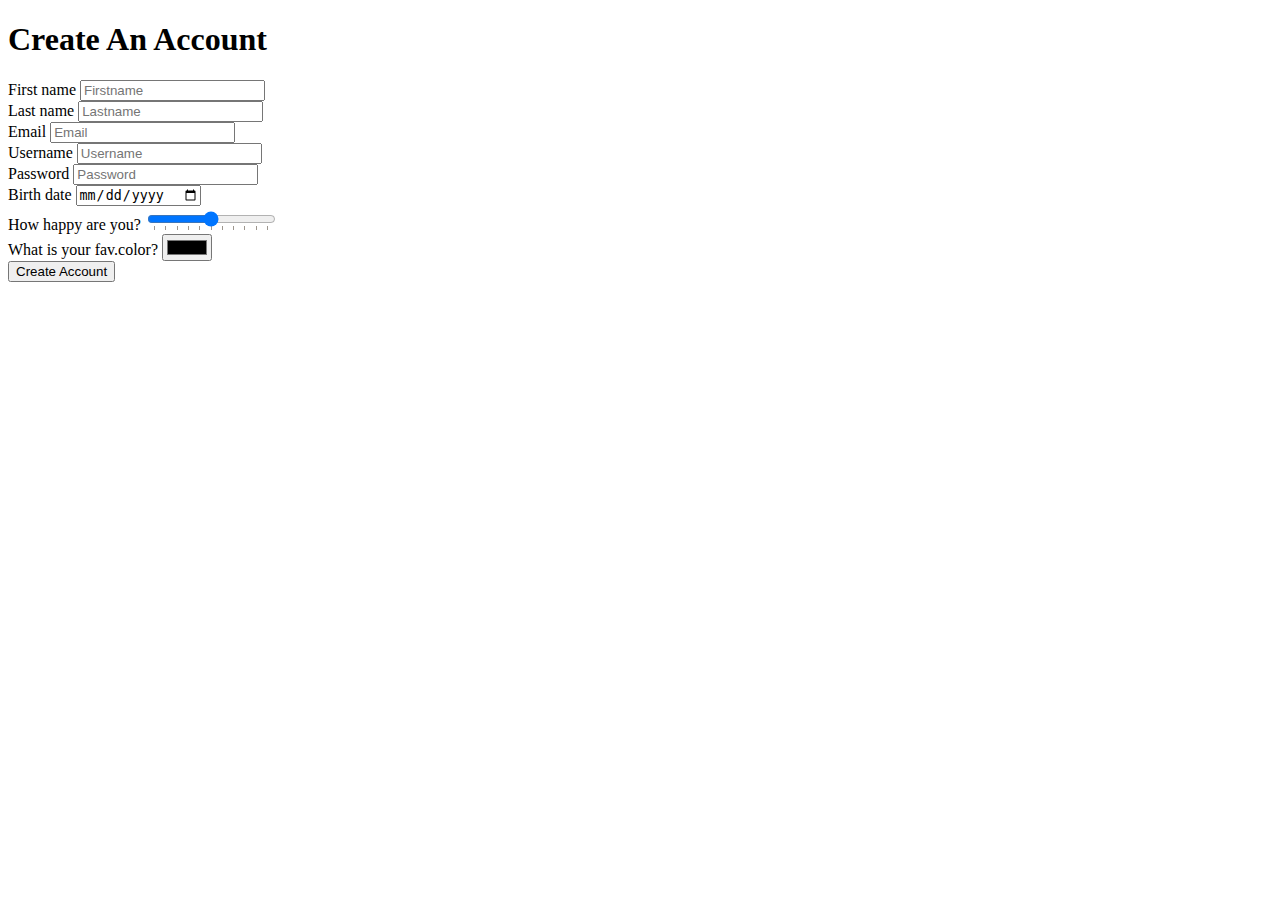
<file: challenge/challenge4.html>
<!DOCTYPE html>
<html lang="en">
	<head>
		<meta charset="UTF-8" />
		<title>Title</title>
	</head>
	<body>
		<h1>Create An Account</h1>
		<form>
			<div>
				<label for="account_first_name">First name</label>
				<input
					type="text"
					placeholder="Firstname"
					id="account_first_name"
					required
				/>
			</div>

			<div>
				<label for="account_last_name">Last name</label>
				<input
					type="text"
					placeholder="Lastname"
					id="account_last_name"
					required
				/>
			</div>

			<div>
				<label for="account_email">Email</label>
				<input
					type="email"
					placeholder="Email"
					id="account_email"
					required
				/>
			</div>

			<div>
				<label for="account_user_name">Username</label>
				<input
					type="text"
					placeholder="Username"
					id="account_user_name"
					required
				/>
			</div>

			<div>
				<label for="account_password">Password</label>
				<input
					type="password"
					placeholder="Password"
					id="account_password"
					minlength="10"
					required
				/>
			</div>

			<div>
				<label for="account_birth">Birth date</label>
				<input type="date" id="account_birth" required />
			</div>

			<div>
				<label for="account_happy">How happy are you?</label>
				<input
					type="range"
					id="account_happy"
					required
					min="0"
					max="10"
					list="account_happy_values"
				/>
				<datalist id="account_happy_values">
					<option value="0"></option>
					<option value="1"></option>
					<option value="2"></option>
					<option value="3"></option>
					<option value="4"></option>
					<option value="5"></option>
					<option value="6"></option>
					<option value="7"></option>
					<option value="8"></option>
					<option value="9"></option>
					<option value="10"></option>
				</datalist>
			</div>

			<div>
				<label for="account_color">What is your fav.color?</label>
				<input type="color" id="account_color" required />
			</div>

			<div>
				<input type="submit" value="Create Account" />
			</div>
		</form>
	</body>
</html>
</file>
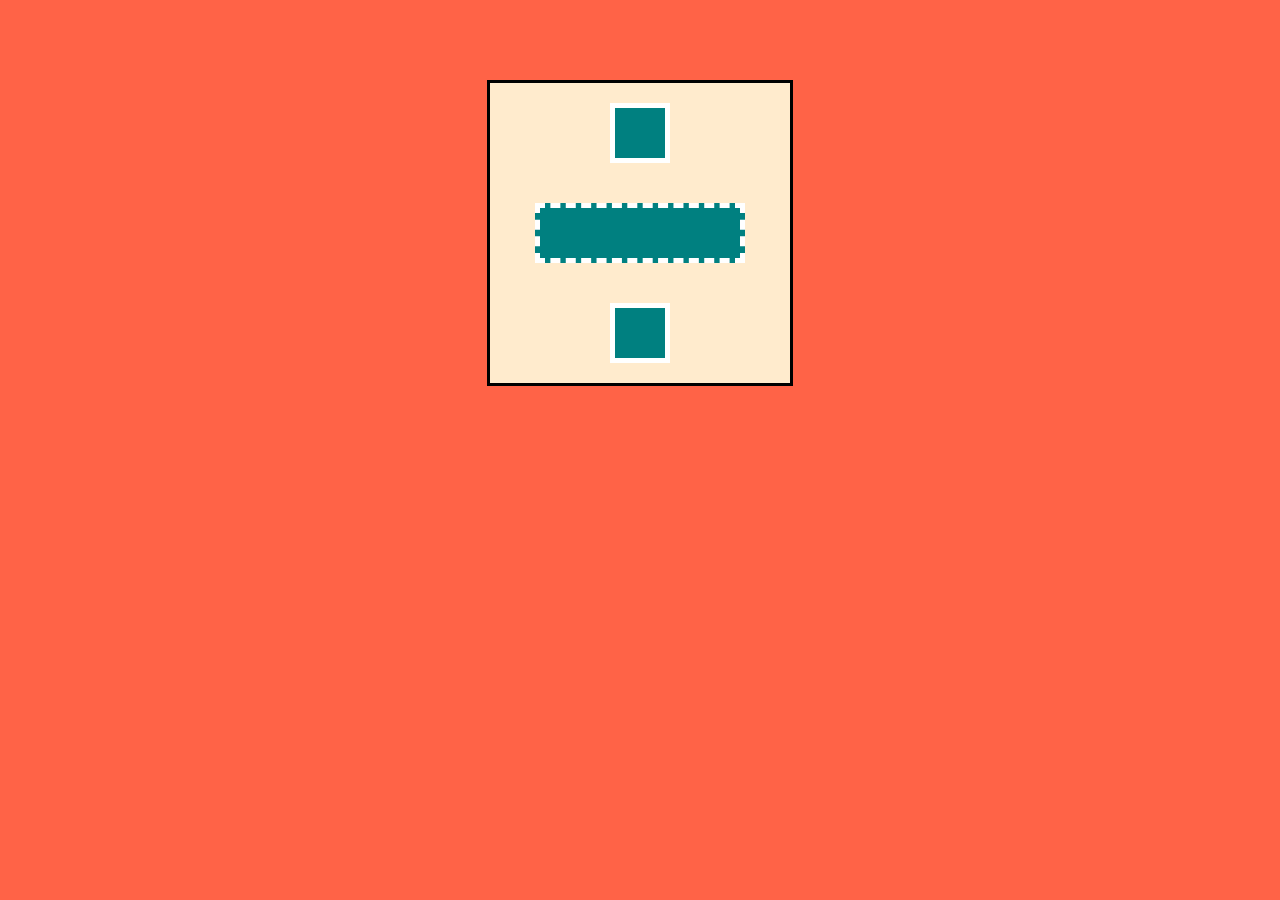
<file: challenge/challenge6.html>
<!DOCTYPE html>
<html lang="en">
	<head>
		<meta charset="UTF-8" />
		<title>Challenge 6</title>

		<style>
			body {
				display: flex;
				height: 50vh;
				background-color: tomato;
				justify-content: center;
				align-items: center;
			}
			.box-main__parent {
				display: flex;
				flex-direction: column;
				width: 300px;
				height: 300px;
				border: 3px black solid;
				background-color: blanchedalmond;
				justify-content: space-around;
				align-items: center;
			}
			.box-main__child {
				width: 50px;
				height: 50px;
				background-color: teal;
				border: 5px white solid;
			}
			.box-main__child--long {
				width: 200px;
			}
			.box-main__child--dashed {
				border-style: dashed;
			}
		</style>
	</head>
	<body>
		<div class="box-main__parent">
			<div class="box-main__child"></div>
			<div
				class="box-main__child box-main__child--long box-main__child--dashed"
			></div>
			<div class="box-main__child"></div>
		</div>
	</body>
</html>
</file>
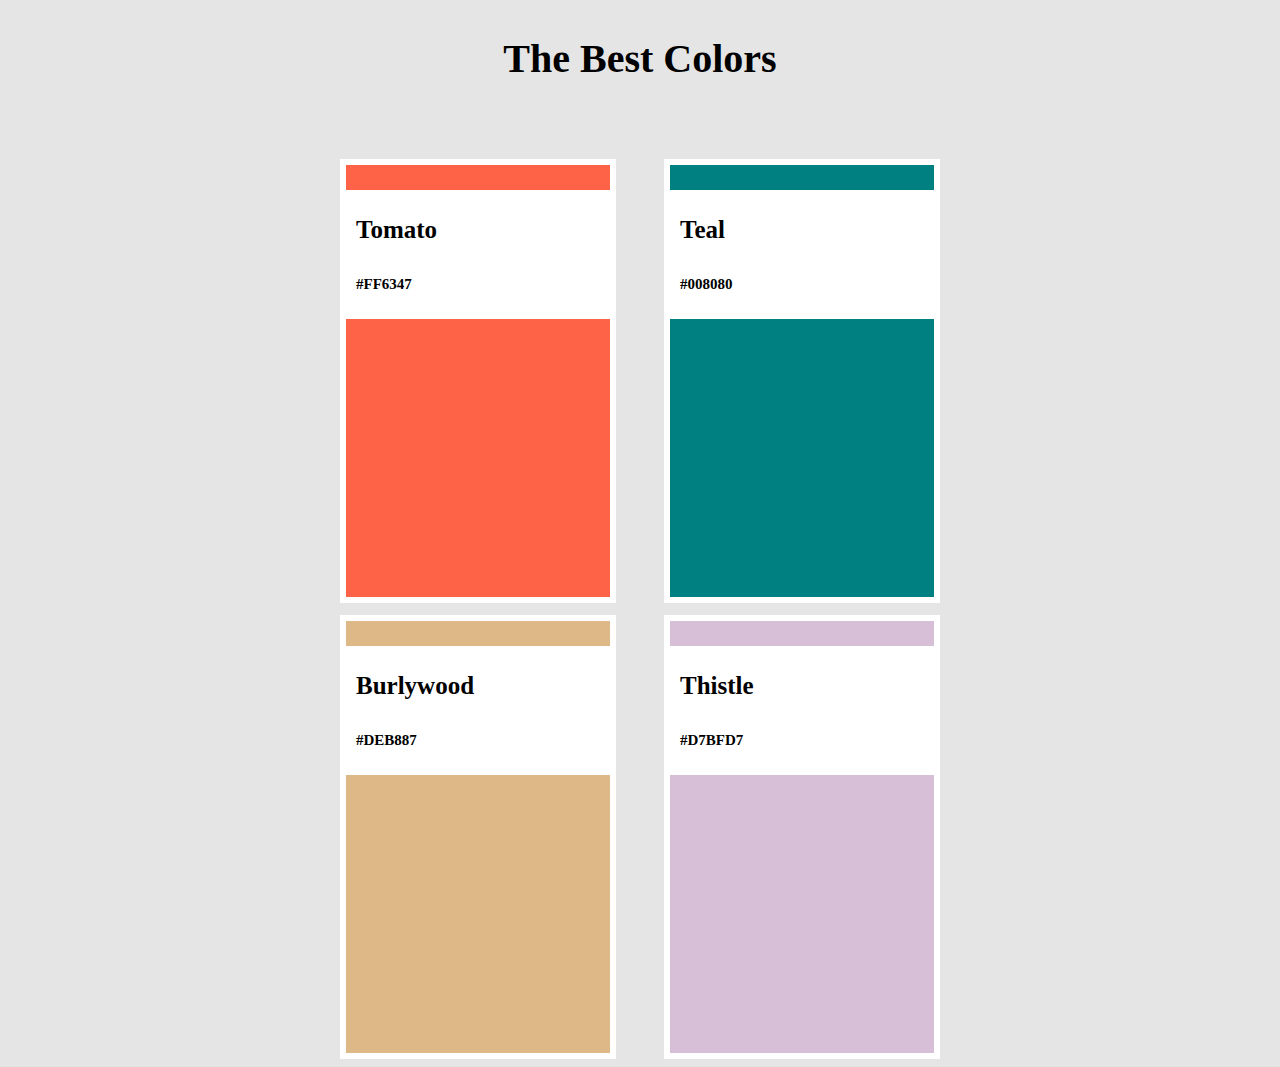
<file: challenge/challenge7.html>
<!DOCTYPE html>
<html lang="en">
  <head>
    <meta charset="UTF-8" />
    <title>The Best Colors</title>
    <style>
      body {
        background-color: rgb(0, 0, 0, 0.1);
        display: flex;
        flex-direction: column;
        justify-content: center;
        align-items: center;
      }

      .title__text {
        font-weight: 600;
        font-size: 40px;
      }

      .contents {
        margin-top: 50px;
        width: 600px;
        height: 900px;
        display: flex;
        position: relative;
      }

      .contents__column {
        width: 100%;
        height: 48%;
        position: absolute;
      }

      .contents__column:first-child {
        top: 0;
      }

      .contents__column:last-child {
        bottom: 0;
      }

      .contents__column > div {
        width: 44%;
        height: 100%;
        position: absolute;
        border: 6px solid white;
      }

      .contents__column:first-child > div:first-child {
        background-color: tomato;
        left: 0;
        top: 0;
      }
      .contents__column:first-child > div:last-child {
        background-color: teal;
        top: 0;
        right: 0;
      }
      .contents__column:last-child > div:first-child {
        background-color: burlywood;
        left: 0;
        bottom: 0;
      }
      .contents__column:last-child > div:last-child {
        background-color: thistle;
        right: 0;
        bottom: 0;
      }

      .contents__column--info {
        display: flex;
        flex-direction: column;
        justify-content: space-around;
        width: 100%;
        height: 30%;
        top: 25px;
        position: relative;
        background-color: white;
        padding: 10px;
        box-sizing: border-box;
      }

      span:first-child {
        font-weight: 600;
        font-size: 25px;
      }

      span:last-child {
        font-weight: 600;
        font-size: 15px;
      }
    </style>
  </head>

  <body>
    <div class="title">
      <h1 class="title__text">The Best Colors</h1>
    </div>
    <div class="contents">
      <div class="contents__column">
        <div>
          <div class="contents__column--info">
            <span>Tomato</span>
            <span>#FF6347</span>
          </div>
        </div>
        <div>
          <div class="contents__column--info">
            <span>Teal</span>
            <span>#008080</span>
          </div>
        </div>
      </div>

      <div class="contents__column">
        <div>
          <div class="contents__column--info">
            <span>Burlywood</span>
            <span>#DEB887</span>
          </div>
        </div>
        <div>
          <div class="contents__column--info">
            <span>Thistle</span>
            <span>#D7BFD7</span>
          </div>
        </div>
      </div>
    </div>
  </body>
</html>
</file>
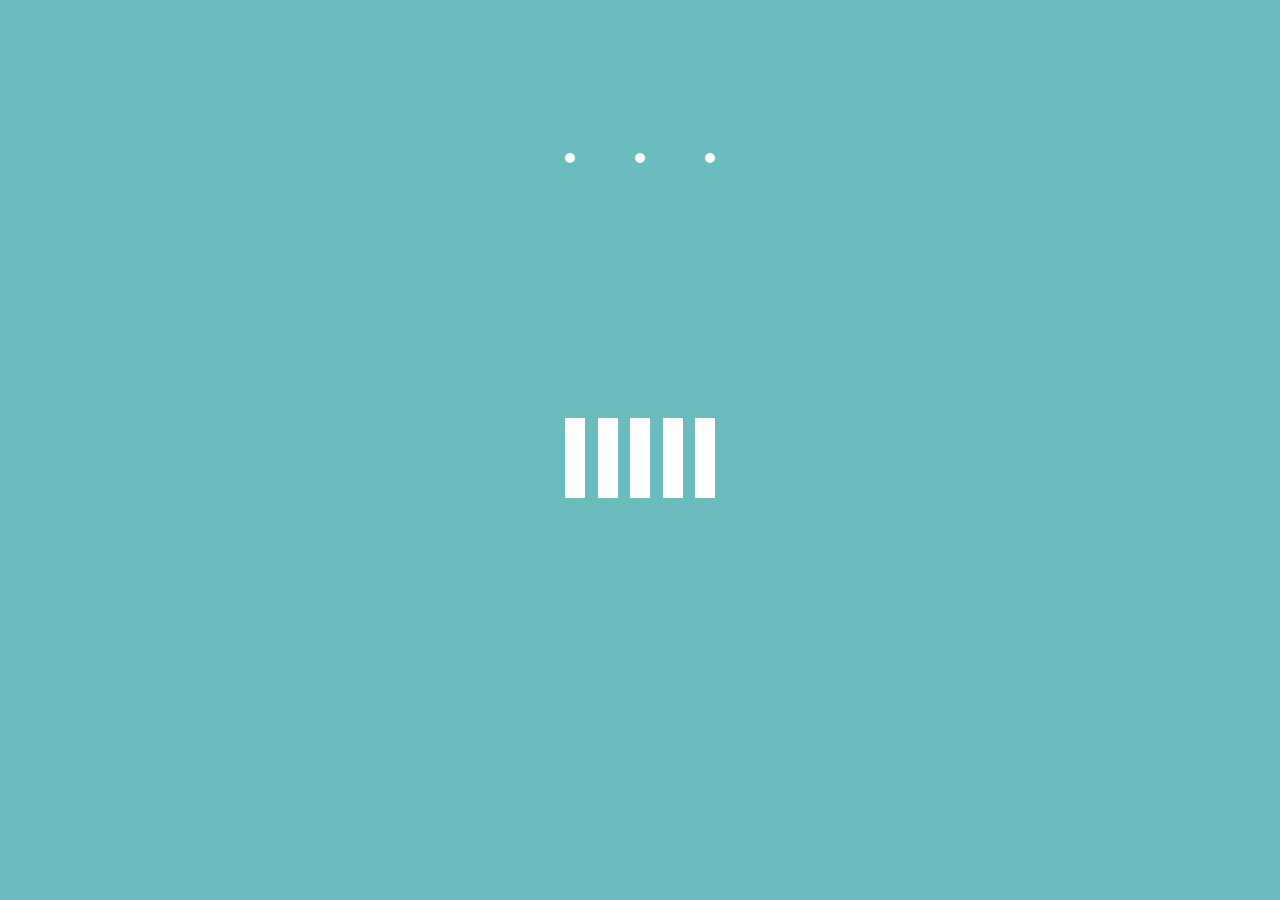
<file: challenge/challenge8.html>
<!DOCTYPE html>
<html lang="en">
  <head>
    <meta charset="UTF-8" />
    <title>Title</title>
    <style>
      @keyframes dotAnimation {
        0% {
          transform: rotate(0deg);
        }
        50% {
          transform: rotate(180deg);
        }
        100% {
          transform: rotate(180deg);
        }
      }

      @keyframes squareAnimation {
        40% {
          transform: scaleY(2);
        }
        80% {
          transform: scaleY(1);
        }
      }

      body {
        background-color: #6bbcbe;
        display: flex;
        flex-direction: column;
        justify-content: center;
        align-items: center;
      }
      main {
        display: flex;
        flex-direction: column;
        justify-content: center;
        align-items: center;
        width: 150px;
        height: 600px;
      }

      .main-items {
        display: flex;
        justify-content: space-between;
        align-items: center;
        width: 100%;
        height: 50%;
      }

      .main-items__dots {
        animation: dotAnimation 1s ease-in-out infinite;
      }

      .main-item {
        background-color: white;
      }

      .main-dot {
        width: 10px;
        height: 10px;
        border-radius: 50%;
      }

      .main-square {
        width: 20px;
        height: 80px;
        animation: squareAnimation 1s ease-in-out infinite;
      }

      .main-square:nth-child(1) {
        animation-delay: 0.1s;
      }
      .main-square:nth-child(2) {
        animation-delay: 0.2s;
      }
      .main-square:nth-child(3) {
        animation-delay: 0.3s;
      }
      .main-square:nth-child(4) {
        animation-delay: 0.4s;
      }
      .main-square:nth-child(5) {
        animation-delay: 0.5s;
      }
    </style>
  </head>
  <body>
    <main>
      <div class="main-items main-items__dots">
        <div class="main-item main-dot"></div>
        <div class="main-item main-dot"></div>
        <div class="main-item main-dot"></div>
      </div>
      <div class="main-items main-items__square">
        <div class="main-item main-square"></div>
        <div class="main-item main-square"></div>
        <div class="main-item main-square"></div>
        <div class="main-item main-square"></div>
        <div class="main-item main-square"></div>
      </div>
    </main>
  </body>
</html>
</file>
